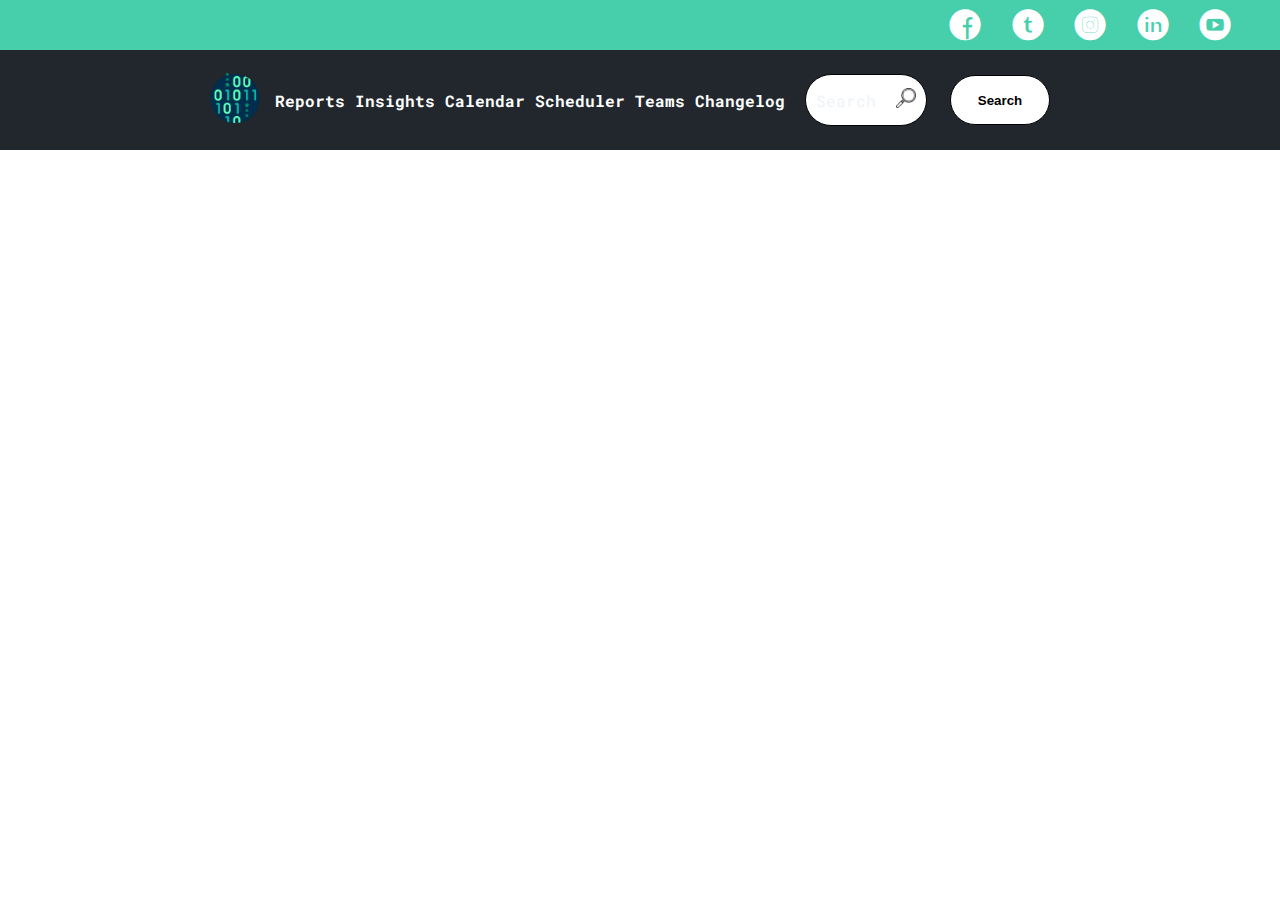
<file: index.html>
<!DOCTYPE html>
<html lang="en">
<head>
    <meta charset="UTF-8">
    <meta name="viewport" content="width=device-width, initial-scale=1.0">
    <title>CodeMasters Experiences</title>
    <link rel="stylesheet" href="css/style.css">
    <link rel="stylesheet" href="css/font/flaticon.css">
</head>
<body>
    <header>
        <section class="header-icons-container">
            <div class="icons">
                <a href="/"><span class = "flaticon-001-facebook"></span></a>
                <a href="/"><span class = "flaticon-002-twitter"></span></a>
                <a href="/"><span class = "flaticon-011-instagram"></span></a>
                <a href="/"><span class = "flaticon-010-linkedin"></span></a>
                <a href="/"><span class = "flaticon-008-youtube"></span></a>
                
            </div>
        </section>
        <nav class="container-nav">
            <section class="nav-logo-container">
                <a href=""><img src="assets/img/Logo.png" alt="Logotipo de mi blog"></a>
            </section>
            <section class="profile-link">
                <a href="reports.html">Reports</a>
                <a href="insights.html">Insights</a>
                <a href="calendar.html">Calendar</a>
                <a href="scheduler.html">Scheduler</a>
                <a href="teams.html">Teams</a>
                <a href="changelog.html">Changelog</a>
            </section>
            
                
            <section class="search-link-inner">
                    <p>Search</p>

                    <section class="search-lupa">
                        <a href=""><img src="assets/img/lupa.png" alt="Logo de búsqueda"></a>
                    </section>
                
            </section>

           
                
            
          
            <section class="search-main">
                <button  class="search-main-button">
                    <a href="">Search</a>
                </button>
            </section>
            
        </nav>
    </header>
    
    
</body>
</html>
</file>
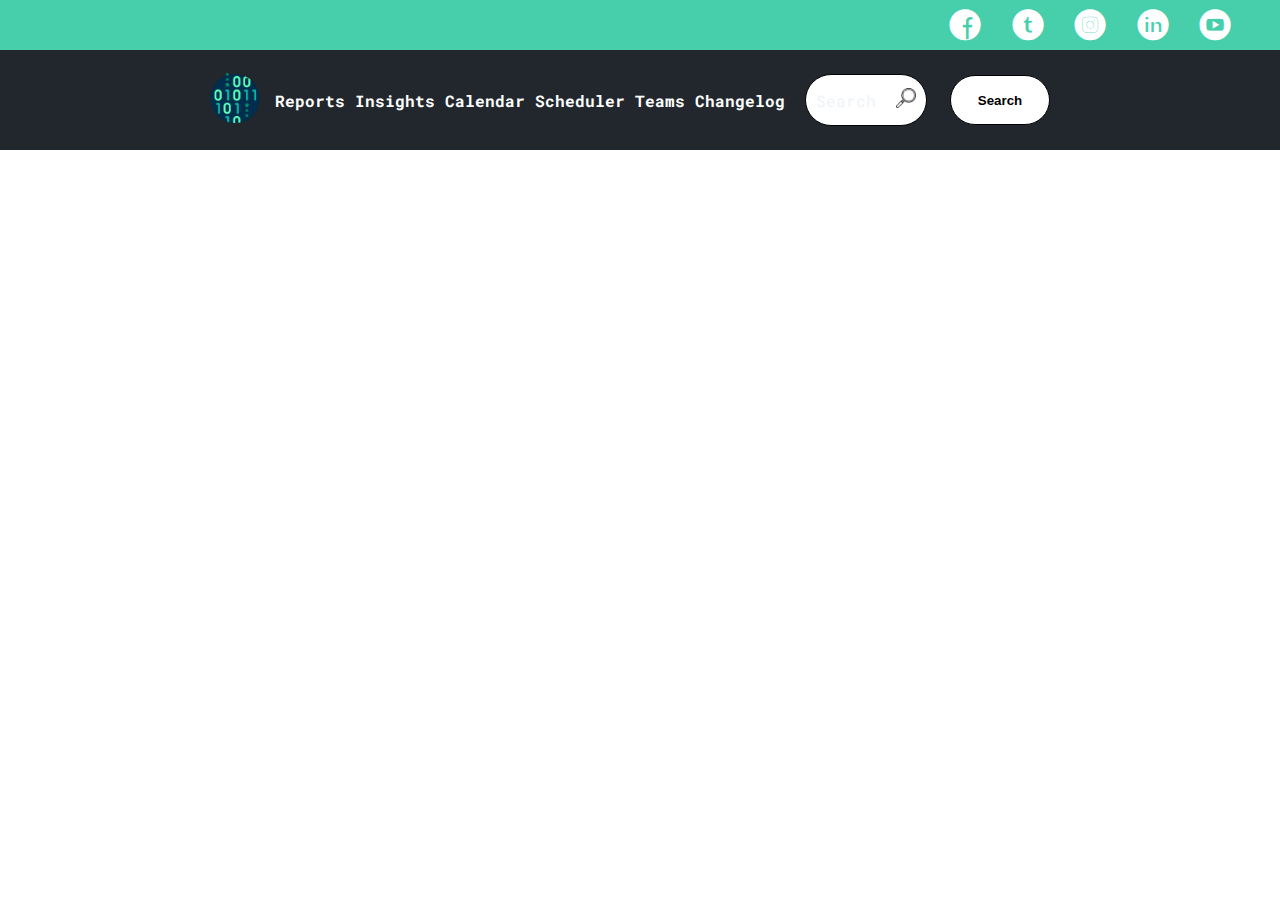
<file: calendar.html>
<!DOCTYPE html>
<html lang="en">
<head>
    <meta charset="UTF-8">
    <meta name="viewport" content="width=device-width, initial-scale=1.0">
    <title>CodeMasters Experiences</title>
    <link rel="stylesheet" href="css/style.css">
    <link rel="stylesheet" href="css/font/flaticon.css">
</head>
<body>
    <header>
        <section class="header-icons-container">
            <div class="icons">
                <a href="/"><span class = "flaticon-001-facebook"></span></a>
                <a href="/"><span class = "flaticon-002-twitter"></span></a>
                <a href="/"><span class = "flaticon-011-instagram"></span></a>
                <a href="/"><span class = "flaticon-010-linkedin"></span></a>
                <a href="/"><span class = "flaticon-008-youtube"></span></a>
                
            </div>
        </section>
        <nav class="container-nav">
            <section class="nav-logo-container">
                <a href="index.html"><img src="assets/img/Logo.png" alt="Logotipo de mi blog"></a>
            </section>
            <section class="profile-link">
                <a href="">Reports</a>
                <a href="">Insights</a>
                <a href="">Calendar</a>
                <a href="">Scheduler</a>
                <a href="">Teams</a>
                <a href="">Changelog</a>
            </section>
            
                
            <section class="search-link-inner">
                    <p>Search</p>

                    <section class="search-lupa">
                        <a href=""><img src="assets/img/lupa.png" alt="Logo de búsqueda"></a>
                    </section>
                
            </section>

           
                
            
          
            <section class="search-main">
                <button  class="search-main-button">
                    <a href="">Search</a>
                </button>
            </section>
            
        </nav>
    </header>
    
    
</body>
</html>
</file>
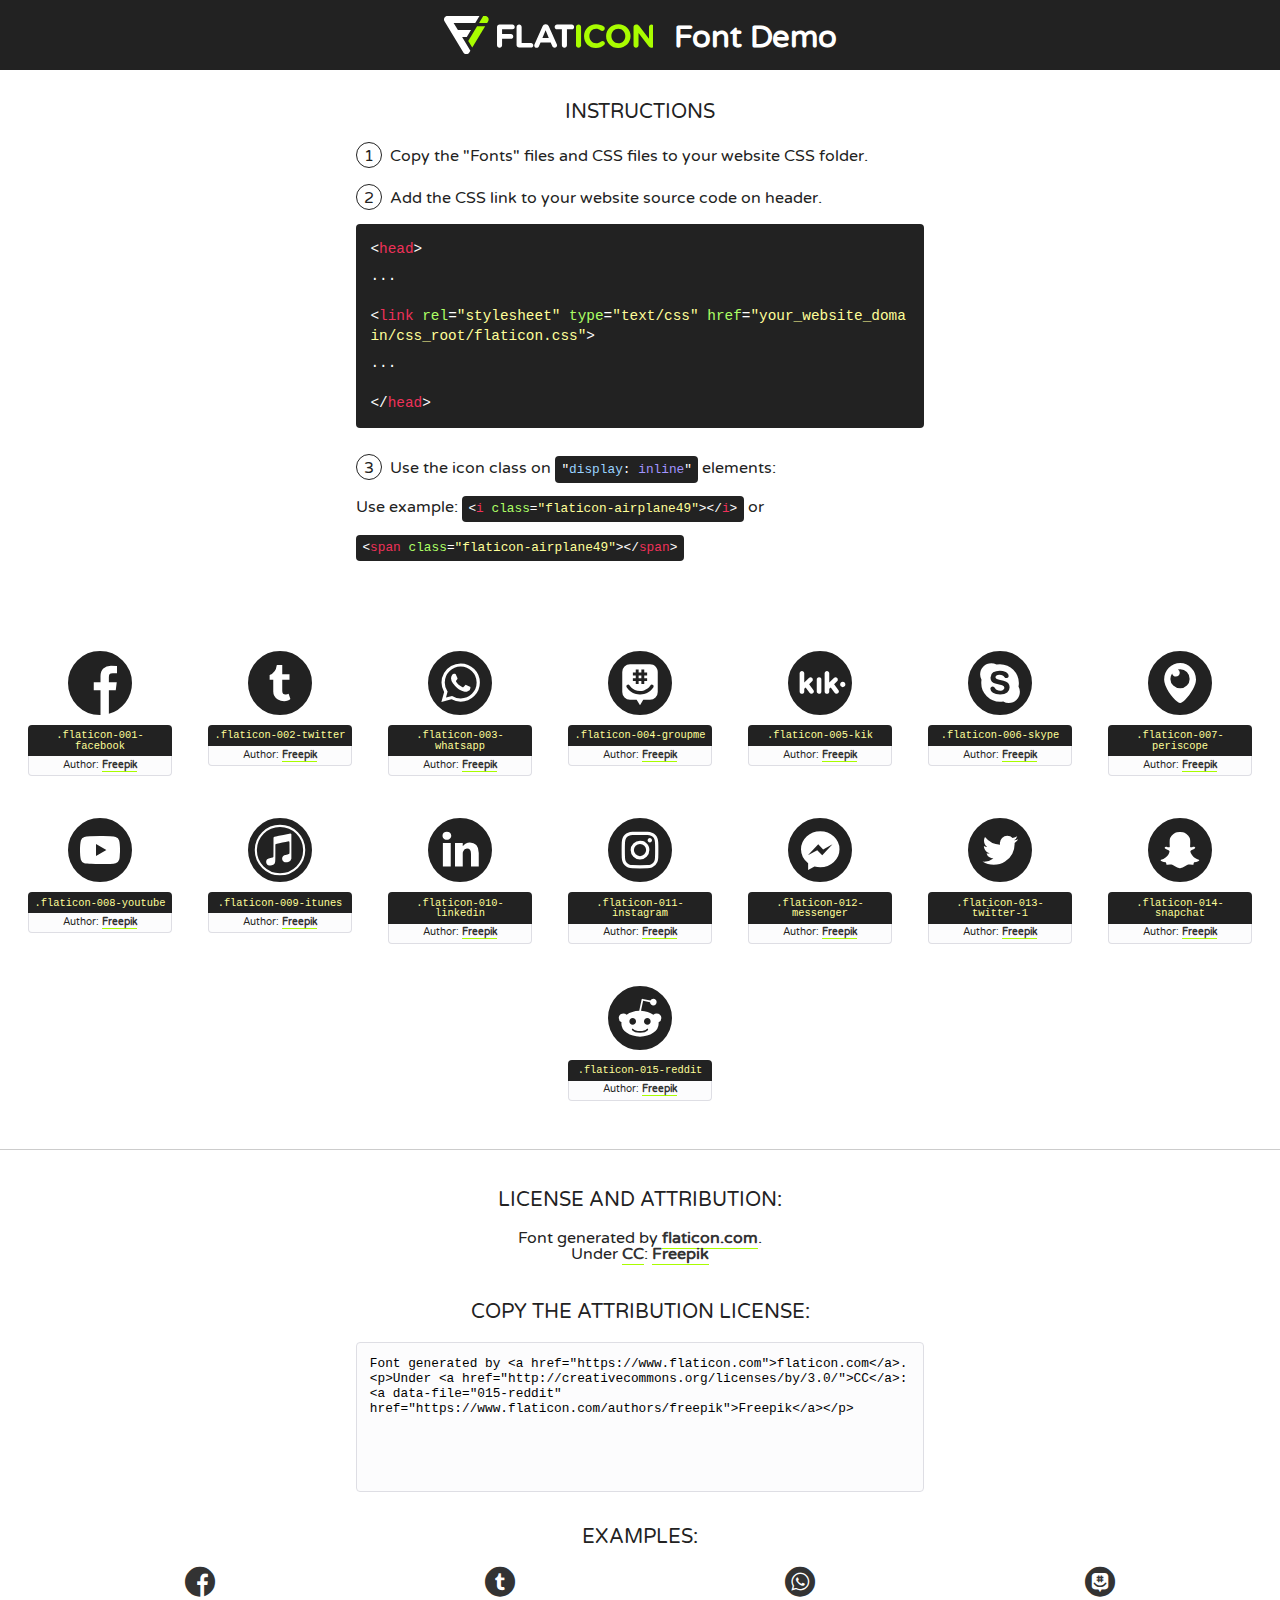
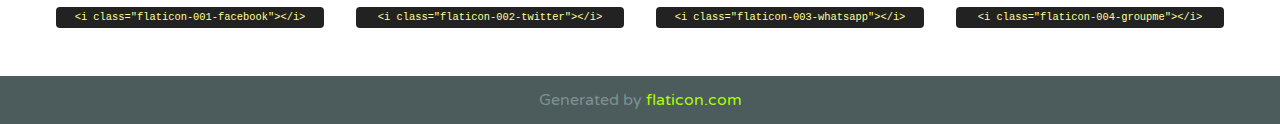
<file: css/font/flaticon.html>
<!DOCTYPE html>
<!--
  Flaticon icon font: Flaticon
  Creation date: 20/12/2018 09:27
-->
<html>
<!DOCTYPE html>
<html>

<head>
    <title>Flaticon WebFont</title>
    <link href="http://fonts.googleapis.com/css?family=Varela+Round" rel="stylesheet" type="text/css" />
    <link rel="stylesheet" type="text/css" href="flaticon.css">
    <meta charset="UTF-8">
    <style>
    html, body, div, span, applet, object, iframe,
    h1, h2, h3, h4, h5, h6, p, blockquote, pre,
    a, abbr, acronym, address, big, cite, code,
    del, dfn, em, img, ins, kbd, q, s, samp,
    small, strike, strong, sub, sup, tt, var,
    b, u, i, center,
    dl, dt, dd, ol, ul, li,
    fieldset, form, label, legend,
    table, caption, tbody, tfoot, thead, tr, th, td,
    article, aside, canvas, details, embed, 
    figure, figcaption, footer, header, hgroup, 
    menu, nav, output, ruby, section, summary,
    time, mark, audio, video {
        margin: 0;
        padding: 0;
        border: 0;
        font-size: 100%;
        font: inherit;
        vertical-align: baseline;
    }
    /* HTML5 display-role reset for older browsers */
    article, aside, details, figcaption, figure, 
    footer, header, hgroup, menu, nav, section {
        display: block;
    }
    body {
        line-height: 1;
    }
    ol, ul {
        list-style: none;
    }
    blockquote, q {
        quotes: none;
    }
    blockquote:before, blockquote:after,
    q:before, q:after {
        content: '';
        content: none;
    }
    table {
        border-collapse: collapse;
        border-spacing: 0;
    }
    body {
        font-family: 'Varela Round', Helvetica, Arial, sans-serif;
        font-size: 16px;
        color: #222;
    }
    a {
        color: #333;
        border-bottom: 1px solid #a9fd00;
        font-weight: bold;
        text-decoration: none;
    }
    * {
        -moz-box-sizing: border-box;
        -webkit-box-sizing: border-box;
        box-sizing: border-box;
        margin: 0;
        padding: 0;
    }
    [class^="flaticon-"]:before, [class*=" flaticon-"]:before, [class^="flaticon-"]:after, [class*=" flaticon-"]:after {
        font-family: Flaticon;
        font-size: 30px;
        font-style: normal;
        margin-left: 20px;
        color: #333;
    }
    .wrapper {
        max-width: 600px;
        margin: auto;
        padding: 0 1em;
    }
    .title {
        font-size: 1.25em;
        text-align: center;
        margin-bottom: 1em;
        text-transform: uppercase;
    }
    header {
        text-align: center;
        background-color: #222;
        color: #fff;
        padding: 1em;
    }
    header .logo {
        width: 210px;
        height: 38px;
        display: inline-block;
        vertical-align: middle;
        margin-right: 1em;
        border: none;
    }
    header strong {
        font-size: 1.95em;
        font-weight: bold;
        vertical-align: middle;
        margin-top: 5px;
        display: inline-block;
    }
    .demo {
        margin: 2em auto;
        line-height: 1.25em;
    }
    .demo ul li {
        margin-bottom: 1em;
    }
    .demo ul li .num {
        color: #222;
        border-radius: 20px;
        display: inline-block;
        width: 26px;
        padding: 3px;
        height: 26px;
        text-align: center;
        margin-right: 0.5em;
        border: 1px solid #222;
    }
    .demo ul li code {
        background-color: #222;
        border-radius: 4px;
        padding: 0.25em 0.5em;
        display: inline-block;
        color: #fff;
        font-family: Consolas,Monaco,Lucida Console,Liberation Mono,DejaVu Sans Mono,Bitstream Vera Sans Mono,Courier New, monospace;
        font-weight: lighter;
        margin-top: 1em;
        font-size: 0.8em;
        word-break: break-all;
    }
    .demo ul li code.big {
        padding: 1em;
        font-size: 0.9em;
    }
    .demo ul li code .red {
        color: #EF3159;
    }
    .demo ul li code .green {
        color: #ACFF65;
    }
    .demo ul li code .yellow {
        color: #FFFF99;
    }
    .demo ul li code .blue {
        color: #99D3FF;
    }
    .demo ul li code .purple {
        color: #A295FF;
    }
    .demo ul li code .dots {
        margin-top: 0.5em;
        display: block;
    }
    #glyphs {
        border-bottom: 1px solid #ccc;
        padding: 2em 0;
        text-align: center;
    }
    .glyph {
        display: inline-block;
        width: 9em;
        margin: 1em;
        text-align: center;
        vertical-align: top;
        background: #FFF;
    }
    .glyph .glyph-icon {
        padding: 10px;
        display: block;
        font-family:"Flaticon";
        font-size: 64px;
        line-height: 1;
    }
    .glyph .glyph-icon:before {
        font-size: 64px;
        color: #222;
        margin-left: 0;
    }
    .class-name {
        font-size: 0.65em;
        background-color: #222;
        color: #fff;
        border-radius: 4px 4px 0 0;
        padding: 0.5em;
        color: #FFFF99;
        font-family: Consolas,Monaco,Lucida Console,Liberation Mono,DejaVu Sans Mono,Bitstream Vera Sans Mono,Courier New, monospace;
    }
    .author-name {
        font-size: 0.6em;
        background-color: #fcfcfd;
        border: 1px solid #DEDEE4;
        border-top: 0;
        border-radius: 0 0 4px 4px;
        padding: 0.5em;
    }
    .class-name:last-child {
        font-size: 10px;
        color:#888;
    }
    .class-name:last-child a {
        font-size: 10px;
        color:#555;
    }
    .class-name:last-child a:hover {
        color:#a9fd00;
    }
    .glyph > input {
        display: block;
        width: 100px;
        margin: 5px auto;
        text-align: center;
        font-size: 12px;
        cursor: text;
    }
    .glyph > input.icon-input {
        font-family:"Flaticon";
        font-size: 16px;
        margin-bottom: 10px;
    }
    .attribution .title {
        margin-top: 2em;
    }
    .attribution textarea {
        background-color: #fcfcfd;
        padding: 1em;
        border: none;
        box-shadow: none;
        border: 1px solid #DEDEE4;
        border-radius: 4px;
        resize: none;
        width: 100%;
        height: 150px;
        font-size: 0.8em;
        font-family: Consolas,Monaco,Lucida Console,Liberation Mono,DejaVu Sans Mono,Bitstream Vera Sans Mono,Courier New, monospace;
        -webkit-appearance: none;
    }
    .iconsuse {
        margin: 2em auto;
        text-align: center;
        max-width: 1200px;
    }
    .iconsuse:after {
        content: '';
        display: table;
        clear: both;
    }
    .iconsuse .image {
        float: left;
        width: 25%;
        padding: 0 1em;
    }
    .iconsuse .image p {
        margin-bottom: 1em;
    }
    .iconsuse .image span {
        display: block;
        font-size: 0.65em;
        background-color: #222;
        color: #fff;
        border-radius: 4px;
        padding: 0.5em;
        color: #FFFF99;
        margin-top: 1em;
        font-family: Consolas,Monaco,Lucida Console,Liberation Mono,DejaVu Sans Mono,Bitstream Vera Sans Mono,Courier New, monospace;
    }
    #footer {
        text-align: center;
        background-color: #4C5B5C;
        color: #7c9192;
        padding: 1em;
    }
    #footer a {
        border: none;
        color: #a9fd00;
        font-weight: normal;
    }
    @media (max-width: 960px) {
        .iconsuse .image {
            width: 50%;
        }
    }
    @media (max-width: 560px) {
        .iconsuse .image {
            width: 100%;
        }
    }
    </style>
</head>

<body class="characters-off">

    <header>
        <a href="https://www.flaticon.com" target="_blank" class="logo">
            <svg version="1.1" xmlns="http://www.w3.org/2000/svg" xmlns:xlink="http://www.w3.org/1999/xlink" xmlns:a="http://ns.adobe.com/AdobeSVGViewerExtensions/3.0/" viewBox="0 0 560.875 102.036" enable-background="new 0 0 560.875 102.036" xml:space="preserve">
                <defs>
                </defs>
                <g>
                    <g class="letters">
                        <path fill="#ffffff" d="M141.596,29.675c0-3.777,2.985-6.767,6.764-6.767h34.438c3.426,0,6.15,2.728,6.15,6.15
                        c0,3.43-2.724,6.149-6.15,6.149h-27.674v13.091h23.719c3.429,0,6.151,2.724,6.151,6.15c0,3.43-2.723,6.149-6.151,6.149h-23.719
                        v17.574c0,3.773-2.986,6.761-6.764,6.761c-3.779,0-6.764-2.989-6.764-6.761V29.675z"></path>
                        <path fill="#ffffff" d="M193.844,29.149c0-3.781,2.985-6.767,6.764-6.767c3.776,0,6.763,2.985,6.763,6.767v42.957h25.039
                        c3.426,0,6.149,2.726,6.149,6.153c0,3.425-2.723,6.15-6.149,6.15h-31.802c-3.779,0-6.764-2.986-6.764-6.768V29.149z"></path>
                        <path fill="#ffffff" d="M241.891,75.71l21.438-48.407c1.492-3.341,4.215-5.357,7.906-5.357h0.792
                        c3.686,0,6.323,2.017,7.815,5.357l21.439,48.407c0.436,0.967,0.701,1.845,0.701,2.723c0,3.602-2.809,6.501-6.414,6.501
                        c-3.161,0-5.269-1.845-6.499-4.655l-4.132-9.661h-27.059l-4.301,10.102c-1.144,2.631-3.426,4.214-6.237,4.214
                        c-3.517,0-6.24-2.81-6.24-6.325C241.1,77.64,241.451,76.677,241.891,75.71z M279.932,58.666l-8.521-20.297l-8.526,20.297H279.932
                        z"></path>
                        <path fill="#ffffff" d="M314.864,35.387H301.86c-3.429,0-6.239-2.813-6.239-6.238c0-3.429,2.811-6.24,6.239-6.24h39.533
                        c3.426,0,6.237,2.811,6.237,6.24c0,3.425-2.811,6.238-6.237,6.238h-13.001v42.785c0,3.773-2.99,6.761-6.764,6.761
                        c-3.779,0-6.764-2.989-6.764-6.761V35.387z"></path>
                        <path fill="#A9FD00" d="M352.615,29.149c0-3.781,2.985-6.767,6.767-6.767c3.774,0,6.761,2.985,6.761,6.767v49.024
                        c0,3.773-2.987,6.761-6.761,6.761c-3.781,0-6.767-2.989-6.767-6.761V29.149z"></path>
                        <path fill="#A9FD00" d="M374.132,53.836v-0.179c0-17.481,13.178-31.801,32.065-31.801c9.22,0,15.459,2.458,20.557,6.238
                        c1.402,1.054,2.637,2.985,2.637,5.357c0,3.692-2.985,6.59-6.681,6.59c-1.845,0-3.071-0.702-4.044-1.319
                        c-3.776-2.813-7.729-4.393-12.562-4.393c-10.364,0-17.831,8.611-17.831,19.154v0.173c0,10.542,7.291,19.329,17.831,19.329
                        c5.715,0,9.492-1.756,13.359-4.834c1.049-0.874,2.458-1.491,4.039-1.491c3.429,0,6.325,2.813,6.325,6.236
                        c0,2.106-1.056,3.78-2.282,4.834c-5.539,4.834-12.036,7.733-21.878,7.733C387.572,85.464,374.132,71.493,374.132,53.836z"></path>
                        <path fill="#A9FD00" d="M433.009,53.836v-0.179c0-17.481,13.79-31.801,32.766-31.801c18.981,0,32.592,14.143,32.592,31.628v0.173
                        c0,17.483-13.785,31.807-32.769,31.807C446.625,85.464,433.009,71.32,433.009,53.836z M484.224,53.836v-0.179
                        c0-10.539-7.725-19.326-18.626-19.326c-10.893,0-18.449,8.611-18.449,19.154v0.173c0,10.542,7.73,19.329,18.626,19.329
                        C476.676,72.986,484.224,64.378,484.224,53.836z"></path>
                        <path fill="#A9FD00" d="M506.233,29.321c0-3.774,2.99-6.763,6.767-6.763h1.401c3.252,0,5.183,1.583,7.029,3.953l26.093,34.265
                        V29.059c0-3.692,2.99-6.677,6.681-6.677c3.683,0,6.671,2.985,6.671,6.677v48.934c0,3.78-2.987,6.765-6.764,6.765h-0.436
                        c-3.257,0-5.188-1.581-7.034-3.953l-27.056-35.492v32.944c0,3.687-2.985,6.676-6.678,6.676c-3.683,0-6.673-2.989-6.673-6.676
                        V29.321z"></path>
                    </g>
                    <g class="insignia">
                        <path fill="#ffffff" d="M48.372,56.137h12.517l11.156-18.537H37.186L25.688,18.539h57.825L94.668,0H9.271
                        C5.925,0,2.842,1.801,1.198,4.716c-1.644,2.907-1.593,6.482,0.134,9.343l50.38,83.501c1.678,2.781,4.689,4.476,7.938,4.476
                        c3.246,0,6.257-1.695,7.935-4.476l2.898-4.804L48.372,56.137z"></path>
                        <g class="i">
                            <path fill="#A9FD00" d="M93.575,18.539h0.031v0.004l21.652,0.004l2.705-4.488c1.727-2.861,1.778-6.436,0.133-9.343
                            C116.454,1.801,113.371,0,110.026,0h-5.294L93.575,18.539z"></path>
                            <polygon fill="#A9FD00" points="88.291,27.356 64.725,66.486 75.519,84.404 109.942,27.356"></polygon>
                        </g>
                    </g>
                </g>
            </svg>
        </a>
        <strong>Font Demo</strong>
    </header>


    <section class="demo wrapper">

        <p class="title">Instructions</p>

        <ul>
            <li>
                <span class="num">1</span>Copy the "Fonts" files and CSS files to your website CSS folder.
            </li>
            <li>
                <span class="num">2</span>Add the CSS link to your website source code on header.
                <code class="big">
                    &lt;<span class="red">head</span>&gt;
                    <br/><span class="dots">...</span>
                    <br/>&lt;<span class="red">link</span> <span class="green">rel</span>=<span class="yellow">"stylesheet"</span> <span class="green">type</span>=<span class="yellow">"text/css"</span> <span class="green">href</span>=<span class="yellow">"your_website_domain/css_root/flaticon.css"</span>&gt;
                    <br/><span class="dots">...</span>
                    <br/>&lt;/<span class="red">head</span>&gt;
                </code>
            </li>

            <li>
                <p>
                    <span class="num">3</span>Use the icon class on <code>"<span class="blue">display</span>:<span class="purple"> inline</span>"</code> elements:
                    <br />
                    Use example: <code>&lt;<span class="red">i</span> <span class="green">class</span>=<span class="yellow">&quot;flaticon-airplane49&quot;</span>&gt;&lt;/<span class="red">i</span>&gt;</code> or <code>&lt;<span class="red">span</span> <span class="green">class</span>=<span class="yellow">&quot;flaticon-airplane49&quot;</span>&gt;&lt;/<span class="red">span</span>&gt;</code>
            </li>
        </ul>

    </section>




   <section id="glyphs">          
    
      
        <div class="glyph"><div class="glyph-icon flaticon-001-facebook"></div>
            <div class="class-name">.flaticon-001-facebook</div>
            <div class="author-name">Author: <a data-file="001-facebook" href="https://www.flaticon.com/authors/freepik">Freepik</a> </div> 
        </div>        
        
        <div class="glyph"><div class="glyph-icon flaticon-002-twitter"></div>
            <div class="class-name">.flaticon-002-twitter</div>
            <div class="author-name">Author: <a data-file="002-twitter" href="https://www.flaticon.com/authors/freepik">Freepik</a> </div> 
        </div>        
        
        <div class="glyph"><div class="glyph-icon flaticon-003-whatsapp"></div>
            <div class="class-name">.flaticon-003-whatsapp</div>
            <div class="author-name">Author: <a data-file="003-whatsapp" href="https://www.flaticon.com/authors/freepik">Freepik</a> </div> 
        </div>        
        
        <div class="glyph"><div class="glyph-icon flaticon-004-groupme"></div>
            <div class="class-name">.flaticon-004-groupme</div>
            <div class="author-name">Author: <a data-file="004-groupme" href="https://www.flaticon.com/authors/freepik">Freepik</a> </div> 
        </div>        
        
        <div class="glyph"><div class="glyph-icon flaticon-005-kik"></div>
            <div class="class-name">.flaticon-005-kik</div>
            <div class="author-name">Author: <a data-file="005-kik" href="https://www.flaticon.com/authors/freepik">Freepik</a> </div> 
        </div>        
        
        <div class="glyph"><div class="glyph-icon flaticon-006-skype"></div>
            <div class="class-name">.flaticon-006-skype</div>
            <div class="author-name">Author: <a data-file="006-skype" href="https://www.flaticon.com/authors/freepik">Freepik</a> </div> 
        </div>        
        
        <div class="glyph"><div class="glyph-icon flaticon-007-periscope"></div>
            <div class="class-name">.flaticon-007-periscope</div>
            <div class="author-name">Author: <a data-file="007-periscope" href="https://www.flaticon.com/authors/freepik">Freepik</a> </div> 
        </div>        
        
        <div class="glyph"><div class="glyph-icon flaticon-008-youtube"></div>
            <div class="class-name">.flaticon-008-youtube</div>
            <div class="author-name">Author: <a data-file="008-youtube" href="https://www.flaticon.com/authors/freepik">Freepik</a> </div> 
        </div>        
        
        <div class="glyph"><div class="glyph-icon flaticon-009-itunes"></div>
            <div class="class-name">.flaticon-009-itunes</div>
            <div class="author-name">Author: <a data-file="009-itunes" href="https://www.flaticon.com/authors/freepik">Freepik</a> </div> 
        </div>        
        
        <div class="glyph"><div class="glyph-icon flaticon-010-linkedin"></div>
            <div class="class-name">.flaticon-010-linkedin</div>
            <div class="author-name">Author: <a data-file="010-linkedin" href="https://www.flaticon.com/authors/freepik">Freepik</a> </div> 
        </div>        
        
        <div class="glyph"><div class="glyph-icon flaticon-011-instagram"></div>
            <div class="class-name">.flaticon-011-instagram</div>
            <div class="author-name">Author: <a data-file="011-instagram" href="https://www.flaticon.com/authors/freepik">Freepik</a> </div> 
        </div>        
        
        <div class="glyph"><div class="glyph-icon flaticon-012-messenger"></div>
            <div class="class-name">.flaticon-012-messenger</div>
            <div class="author-name">Author: <a data-file="012-messenger" href="https://www.flaticon.com/authors/freepik">Freepik</a> </div> 
        </div>        
        
        <div class="glyph"><div class="glyph-icon flaticon-013-twitter-1"></div>
            <div class="class-name">.flaticon-013-twitter-1</div>
            <div class="author-name">Author: <a data-file="013-twitter-1" href="https://www.flaticon.com/authors/freepik">Freepik</a> </div> 
        </div>        
        
        <div class="glyph"><div class="glyph-icon flaticon-014-snapchat"></div>
            <div class="class-name">.flaticon-014-snapchat</div>
            <div class="author-name">Author: <a data-file="014-snapchat" href="https://www.flaticon.com/authors/freepik">Freepik</a> </div> 
        </div>        
        
        <div class="glyph"><div class="glyph-icon flaticon-015-reddit"></div>
            <div class="class-name">.flaticon-015-reddit</div>
            <div class="author-name">Author: <a data-file="015-reddit" href="https://www.flaticon.com/authors/freepik">Freepik</a> </div> 
        </div>        
        

    </section>



    <section class="attribution wrapper"   style="text-align:center;">

      <div class="title">License and attribution:</div><div class="attrDiv">Font generated by <a href="https://www.flaticon.com">flaticon.com</a>. <div><p>Under <a href="http://creativecommons.org/licenses/by/3.0/">CC</a>: <a data-file="015-reddit" href="https://www.flaticon.com/authors/freepik">Freepik</a></p>  </div>
      </div>
      <div class="title">Copy the Attribution License:</div>

    <textarea onclick="this.focus();this.select();">Font generated by &lt;a href=&quot;https://www.flaticon.com&quot;&gt;flaticon.com&lt;/a&gt;. <p>Under <a href="http://creativecommons.org/licenses/by/3.0/">CC</a>: <a data-file="015-reddit" href="https://www.flaticon.com/authors/freepik">Freepik</a></p>  
     </textarea>

    </section>

    <section class="iconsuse">

          <div class="title">Examples:</div>            
             
            <div class="image">
                <p>
                    <i class="glyph-icon flaticon-001-facebook"></i> 
                    <span>&lt;i class=&quot;flaticon-001-facebook&quot;&gt;&lt;/i&gt;</span>
                </p>
            </div>
            
            <div class="image">
                <p>
                    <i class="glyph-icon flaticon-002-twitter"></i> 
                    <span>&lt;i class=&quot;flaticon-002-twitter&quot;&gt;&lt;/i&gt;</span>
                </p>
            </div>
            
            <div class="image">
                <p>
                    <i class="glyph-icon flaticon-003-whatsapp"></i> 
                    <span>&lt;i class=&quot;flaticon-003-whatsapp&quot;&gt;&lt;/i&gt;</span>
                </p>
            </div>
            
            <div class="image">
                <p>
                    <i class="glyph-icon flaticon-004-groupme"></i> 
                    <span>&lt;i class=&quot;flaticon-004-groupme&quot;&gt;&lt;/i&gt;</span>
                </p>
            </div>
                       
        </div>
                            
    </section>

<div id="footer">
    <div>Generated by <a href="https://www.flaticon.com">flaticon.com</a>
    </div>
</div>



</body>
</html>
</file>
<file: css/style.css>
@import url('https://fonts.googleapis.com/css?family=Roboto+Mono:400,500,700|Roboto+Slab:400,700|Roboto:400,500,700,900&display=swap');

body {
    font-family: 'Roboto mono',monospace;
    margin: 0;
    padding: 0;
    top: 0;
    bottom: 0;
    left: 0;
    right: 0;
    width: 100%;
} 

a {
    text-decoration:none;
    color: white;
    font-weight: bold;
}

header {
    width: 100%;
    height: 140px;
    display: grid;
    grid-template-rows: 1fr 1fr ; 
}

header .header-icons-container {
    width: 100%;
    height: 50px;
    display: grid;
    background-color: #47cfac;
}

header .header-icons-container .icons {
    width: 300px;
    height: auto;
    display: flex;
    justify-items: flex-end;
    align-items: center;
    justify-content: space-between;
    justify-self: end;
    margin-right:50px;
}

header .icons span {
    color: white;
}


.container-nav {
    display: grid;
    grid-template-columns: 40px 550px 130px  130px ;
    align-items: center;
    justify-content: center;
    background-color: #22272d;
    height: 100px;
}

.nav-logo-container {
    display: flex;
    align-items: center;
    justify-content: center;
   
}

.nav-logo-container img {
    height: 50px;
    width: 50px;

}

.profile-link {
    margin: 0 20px 0 20px;
    
}

.profile-link:active {
    color: red;
}

.profile-link:hover a{
    color: black;
    background-color: rgb(121, 127, 233);
    box-shadow: 0 0 5px rgba(0, 195, 255, 0.8),
                0 0 10px rgba(0, 229, 255, 0.8),
                0 0 15px rgba(51, 0, 255, 0.8);
    
}

.search-link-inner {
    display: flex;
    align-items: center;
    justify-content: center;
}

.search-lupa {
    display: flex;
    align-items: center;
    justify-content: center;
}

.search-lupa img {
    height: 20px;
    width: 20px;
}

.search-main {
    display: flex;
    align-items: center;
    justify-content: center;
}

.search-main-button {
    
    background: white;
    height: 50px;
    width: 100px;
    border-radius: 50px;
    border-width: 1px;
    border-style: solid;
    border-color: black;
    font-weight: bold;
    

}

.search-link-inner {
    background: white;
    height: 50px;
    width: 120px;
    border-radius: 50px;
    border-top-color: red;
    border-width: 1px;
    border-style: solid;
    border-color: black;

    
}
.search-link-inner p {
    margin: 0 20px 0 0;
    color: rgba(234, 240, 246, 0.8);  
    user-select: none; 
    cursor: text;
}

.search-link-inner a,
.search-main-button a {
  color: black; 
  transition: color 0.3s, opacity 0.3s; 
  cursor: pointer;  
 
}

.search-link-inner a:hover,
.search-main-button a:hover {
  color: #47cfac; 
  opacity: 0.8; 
}
</file>
<file: css/font/flaticon.css>
/*
  	Flaticon icon font: Flaticon
  	Creation date: 20/12/2018 09:27
  	*/

@font-face {
  font-family: "Flaticon";
  src: url("./Flaticon.eot");
  src: url("./Flaticon.eot?#iefix") format("embedded-opentype"),
       url("./Flaticon.woff") format("woff"),
       url("./Flaticon.ttf") format("truetype"),
       url("./Flaticon.svg#Flaticon") format("svg");
  font-weight: normal;
  font-style: normal;
}

@media screen and (-webkit-min-device-pixel-ratio:0) {
  @font-face {
    font-family: "Flaticon";
    src: url("./Flaticon.svg#Flaticon") format("svg");
  }
}

[class^="flaticon-"]:before, [class*=" flaticon-"]:before,
[class^="flaticon-"]:after, [class*=" flaticon-"]:after {   
  font-family: Flaticon;
        font-size: 30px;
font-style: normal;
margin-left: 20px;
}

.flaticon-001-facebook:before { content: "\f100"; }
.flaticon-002-twitter:before { content: "\f101"; }
.flaticon-003-whatsapp:before { content: "\f102"; }
.flaticon-004-groupme:before { content: "\f103"; }
.flaticon-005-kik:before { content: "\f104"; }
.flaticon-006-skype:before { content: "\f105"; }
.flaticon-007-periscope:before { content: "\f106"; }
.flaticon-008-youtube:before { content: "\f107"; }
.flaticon-009-itunes:before { content: "\f108"; }
.flaticon-010-linkedin:before { content: "\f109"; }
.flaticon-011-instagram:before { content: "\f10a"; }
.flaticon-012-messenger:before { content: "\f10b"; }
.flaticon-013-twitter-1:before { content: "\f10c"; }
.flaticon-014-snapchat:before { content: "\f10d"; }
.flaticon-015-reddit:before { content: "\f10e"; }
</file>
